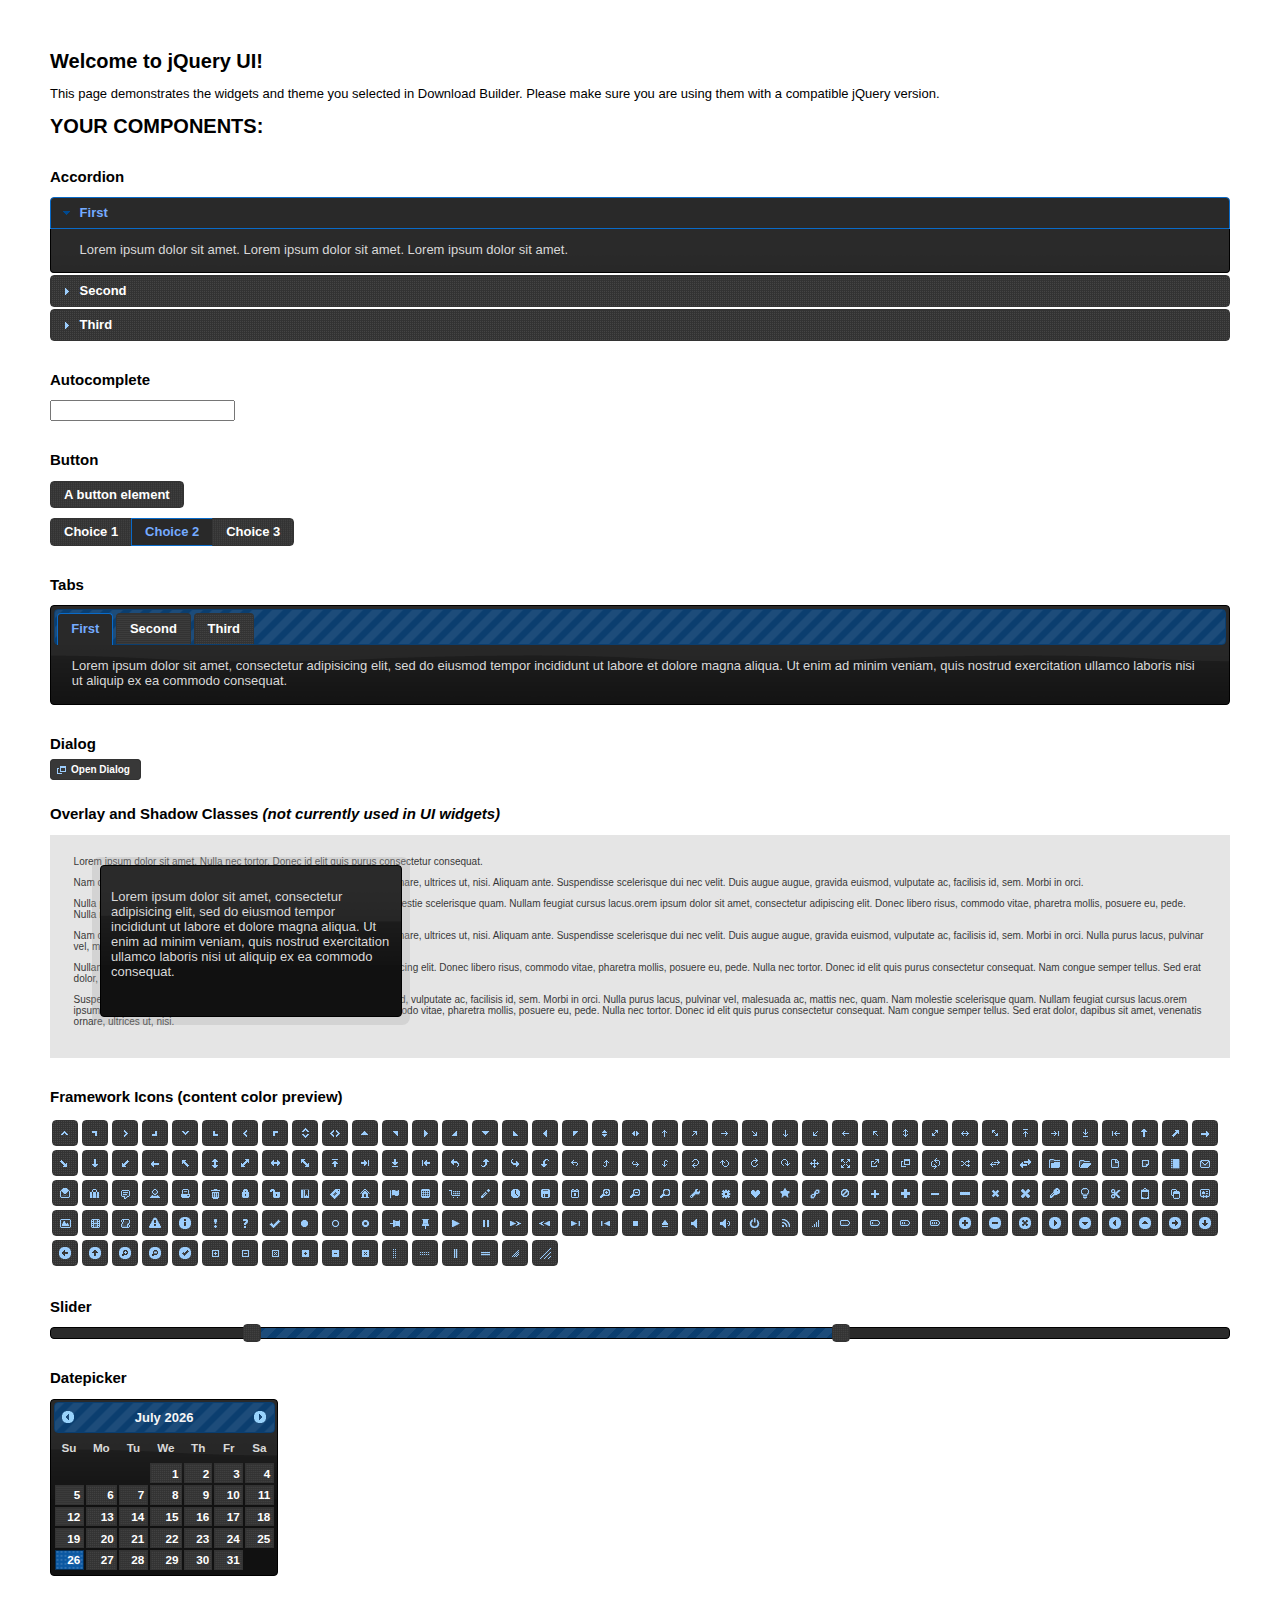
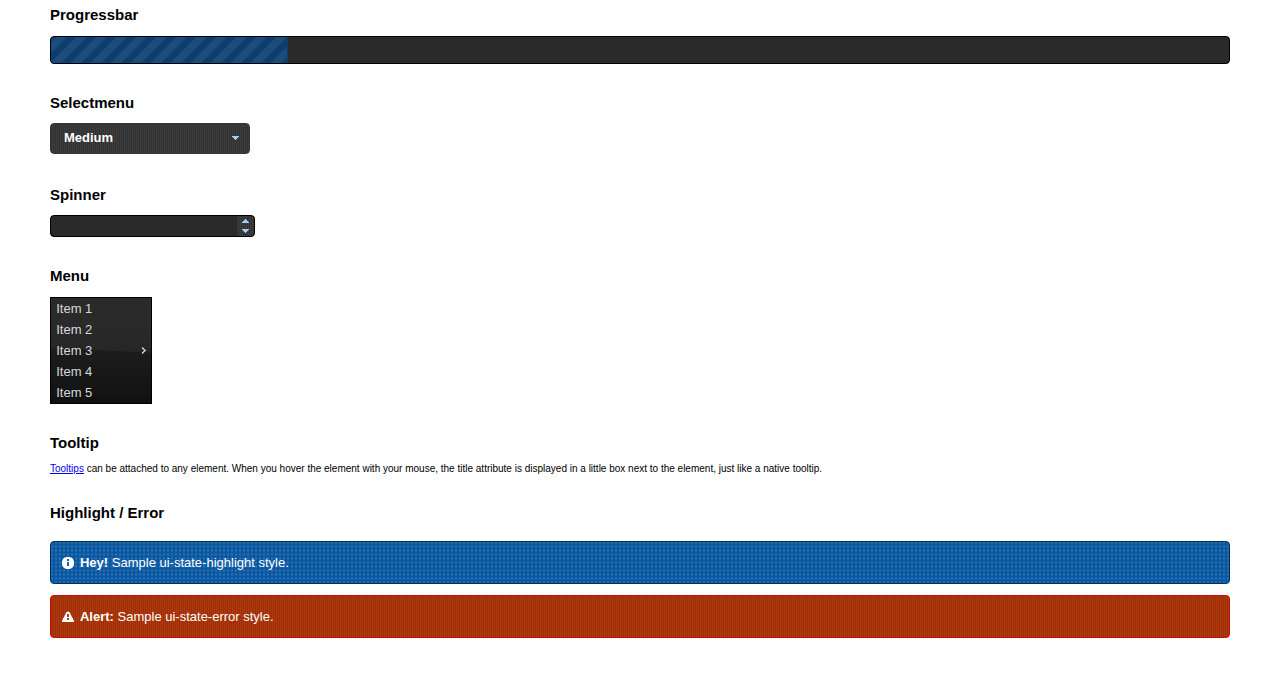
<file: CSS/theme1/index.html>
<!doctype html>
<html lang="us">
<head>
	<meta charset="utf-8">
	<title>jQuery UI Example Page</title>
	<link href="jquery-ui.css" rel="stylesheet">
	<style>
	body{
		font: 62.5% "Trebuchet MS", sans-serif;
		margin: 50px;
	}
	.demoHeaders {
		margin-top: 2em;
	}
	#dialog-link {
		padding: .4em 1em .4em 20px;
		text-decoration: none;
		position: relative;
	}
	#dialog-link span.ui-icon {
		margin: 0 5px 0 0;
		position: absolute;
		left: .2em;
		top: 50%;
		margin-top: -8px;
	}
	#icons {
		margin: 0;
		padding: 0;
	}
	#icons li {
		margin: 2px;
		position: relative;
		padding: 4px 0;
		cursor: pointer;
		float: left;
		list-style: none;
	}
	#icons span.ui-icon {
		float: left;
		margin: 0 4px;
	}
	.fakewindowcontain .ui-widget-overlay {
		position: absolute;
	}
	select {
		width: 200px;
	}
	</style>
</head>
<body>

<h1>Welcome to jQuery UI!</h1>

<div class="ui-widget">
	<p>This page demonstrates the widgets and theme you selected in Download Builder. Please make sure you are using them with a compatible jQuery version.</p>
</div>

<h1>YOUR COMPONENTS:</h1>


<!-- Accordion -->
<h2 class="demoHeaders">Accordion</h2>
<div id="accordion">
	<h3>First</h3>
	<div>Lorem ipsum dolor sit amet. Lorem ipsum dolor sit amet. Lorem ipsum dolor sit amet.</div>
	<h3>Second</h3>
	<div>Phasellus mattis tincidunt nibh.</div>
	<h3>Third</h3>
	<div>Nam dui erat, auctor a, dignissim quis.</div>
</div>



<!-- Autocomplete -->
<h2 class="demoHeaders">Autocomplete</h2>
<div>
	<input id="autocomplete" title="type &quot;a&quot;">
</div>



<!-- Button -->
<h2 class="demoHeaders">Button</h2>
<button id="button">A button element</button>
<form style="margin-top: 1em;">
	<div id="radioset">
		<input type="radio" id="radio1" name="radio"><label for="radio1">Choice 1</label>
		<input type="radio" id="radio2" name="radio" checked="checked"><label for="radio2">Choice 2</label>
		<input type="radio" id="radio3" name="radio"><label for="radio3">Choice 3</label>
	</div>
</form>



<!-- Tabs -->
<h2 class="demoHeaders">Tabs</h2>
<div id="tabs">
	<ul>
		<li><a href="#tabs-1">First</a></li>
		<li><a href="#tabs-2">Second</a></li>
		<li><a href="#tabs-3">Third</a></li>
	</ul>
	<div id="tabs-1">Lorem ipsum dolor sit amet, consectetur adipisicing elit, sed do eiusmod tempor incididunt ut labore et dolore magna aliqua. Ut enim ad minim veniam, quis nostrud exercitation ullamco laboris nisi ut aliquip ex ea commodo consequat.</div>
	<div id="tabs-2">Phasellus mattis tincidunt nibh. Cras orci urna, blandit id, pretium vel, aliquet ornare, felis. Maecenas scelerisque sem non nisl. Fusce sed lorem in enim dictum bibendum.</div>
	<div id="tabs-3">Nam dui erat, auctor a, dignissim quis, sollicitudin eu, felis. Pellentesque nisi urna, interdum eget, sagittis et, consequat vestibulum, lacus. Mauris porttitor ullamcorper augue.</div>
</div>



<!-- Dialog NOTE: Dialog is not generated by UI in this demo so it can be visually styled in themeroller-->
<h2 class="demoHeaders">Dialog</h2>
<p><a href="#" id="dialog-link" class="ui-state-default ui-corner-all"><span class="ui-icon ui-icon-newwin"></span>Open Dialog</a></p>

<h2 class="demoHeaders">Overlay and Shadow Classes <em>(not currently used in UI widgets)</em></h2>
<div style="position: relative; width: 96%; height: 200px; padding:1% 2%; overflow:hidden;" class="fakewindowcontain">
	<p>Lorem ipsum dolor sit amet,  Nulla nec tortor. Donec id elit quis purus consectetur consequat. </p><p>Nam congue semper tellus. Sed erat dolor, dapibus sit amet, venenatis ornare, ultrices ut, nisi. Aliquam ante. Suspendisse scelerisque dui nec velit. Duis augue augue, gravida euismod, vulputate ac, facilisis id, sem. Morbi in orci. </p><p>Nulla purus lacus, pulvinar vel, malesuada ac, mattis nec, quam. Nam molestie scelerisque quam. Nullam feugiat cursus lacus.orem ipsum dolor sit amet, consectetur adipiscing elit. Donec libero risus, commodo vitae, pharetra mollis, posuere eu, pede. Nulla nec tortor. Donec id elit quis purus consectetur consequat. </p><p>Nam congue semper tellus. Sed erat dolor, dapibus sit amet, venenatis ornare, ultrices ut, nisi. Aliquam ante. Suspendisse scelerisque dui nec velit. Duis augue augue, gravida euismod, vulputate ac, facilisis id, sem. Morbi in orci. Nulla purus lacus, pulvinar vel, malesuada ac, mattis nec, quam. Nam molestie scelerisque quam. </p><p>Nullam feugiat cursus lacus.orem ipsum dolor sit amet, consectetur adipiscing elit. Donec libero risus, commodo vitae, pharetra mollis, posuere eu, pede. Nulla nec tortor. Donec id elit quis purus consectetur consequat. Nam congue semper tellus. Sed erat dolor, dapibus sit amet, venenatis ornare, ultrices ut, nisi. Aliquam ante. </p><p>Suspendisse scelerisque dui nec velit. Duis augue augue, gravida euismod, vulputate ac, facilisis id, sem. Morbi in orci. Nulla purus lacus, pulvinar vel, malesuada ac, mattis nec, quam. Nam molestie scelerisque quam. Nullam feugiat cursus lacus.orem ipsum dolor sit amet, consectetur adipiscing elit. Donec libero risus, commodo vitae, pharetra mollis, posuere eu, pede. Nulla nec tortor. Donec id elit quis purus consectetur consequat. Nam congue semper tellus. Sed erat dolor, dapibus sit amet, venenatis ornare, ultrices ut, nisi. </p>

	<!-- ui-dialog -->
	<div class="ui-overlay"><div class="ui-widget-overlay"></div><div class="ui-widget-shadow ui-corner-all" style="width: 302px; height: 152px; position: absolute; left: 50px; top: 30px;"></div></div>
	<div style="position: absolute; width: 280px; height: 130px;left: 50px; top: 30px; padding: 10px;" class="ui-widget ui-widget-content ui-corner-all">
		<div class="ui-dialog-content ui-widget-content" style="background: none; border: 0;">
			<p>Lorem ipsum dolor sit amet, consectetur adipisicing elit, sed do eiusmod tempor incididunt ut labore et dolore magna aliqua. Ut enim ad minim veniam, quis nostrud exercitation ullamco laboris nisi ut aliquip ex ea commodo consequat.</p>
		</div>
	</div>

</div>

<!-- ui-dialog -->
<div id="dialog" title="Dialog Title">
	<p>Lorem ipsum dolor sit amet, consectetur adipisicing elit, sed do eiusmod tempor incididunt ut labore et dolore magna aliqua. Ut enim ad minim veniam, quis nostrud exercitation ullamco laboris nisi ut aliquip ex ea commodo consequat.</p>
</div>



<h2 class="demoHeaders">Framework Icons (content color preview)</h2>
<ul id="icons" class="ui-widget ui-helper-clearfix">
	<li class="ui-state-default ui-corner-all" title=".ui-icon-carat-1-n"><span class="ui-icon ui-icon-carat-1-n"></span></li>
	<li class="ui-state-default ui-corner-all" title=".ui-icon-carat-1-ne"><span class="ui-icon ui-icon-carat-1-ne"></span></li>
	<li class="ui-state-default ui-corner-all" title=".ui-icon-carat-1-e"><span class="ui-icon ui-icon-carat-1-e"></span></li>
	<li class="ui-state-default ui-corner-all" title=".ui-icon-carat-1-se"><span class="ui-icon ui-icon-carat-1-se"></span></li>
	<li class="ui-state-default ui-corner-all" title=".ui-icon-carat-1-s"><span class="ui-icon ui-icon-carat-1-s"></span></li>
	<li class="ui-state-default ui-corner-all" title=".ui-icon-carat-1-sw"><span class="ui-icon ui-icon-carat-1-sw"></span></li>
	<li class="ui-state-default ui-corner-all" title=".ui-icon-carat-1-w"><span class="ui-icon ui-icon-carat-1-w"></span></li>
	<li class="ui-state-default ui-corner-all" title=".ui-icon-carat-1-nw"><span class="ui-icon ui-icon-carat-1-nw"></span></li>
	<li class="ui-state-default ui-corner-all" title=".ui-icon-carat-2-n-s"><span class="ui-icon ui-icon-carat-2-n-s"></span></li>
	<li class="ui-state-default ui-corner-all" title=".ui-icon-carat-2-e-w"><span class="ui-icon ui-icon-carat-2-e-w"></span></li>
	<li class="ui-state-default ui-corner-all" title=".ui-icon-triangle-1-n"><span class="ui-icon ui-icon-triangle-1-n"></span></li>
	<li class="ui-state-default ui-corner-all" title=".ui-icon-triangle-1-ne"><span class="ui-icon ui-icon-triangle-1-ne"></span></li>
	<li class="ui-state-default ui-corner-all" title=".ui-icon-triangle-1-e"><span class="ui-icon ui-icon-triangle-1-e"></span></li>
	<li class="ui-state-default ui-corner-all" title=".ui-icon-triangle-1-se"><span class="ui-icon ui-icon-triangle-1-se"></span></li>
	<li class="ui-state-default ui-corner-all" title=".ui-icon-triangle-1-s"><span class="ui-icon ui-icon-triangle-1-s"></span></li>
	<li class="ui-state-default ui-corner-all" title=".ui-icon-triangle-1-sw"><span class="ui-icon ui-icon-triangle-1-sw"></span></li>
	<li class="ui-state-default ui-corner-all" title=".ui-icon-triangle-1-w"><span class="ui-icon ui-icon-triangle-1-w"></span></li>
	<li class="ui-state-default ui-corner-all" title=".ui-icon-triangle-1-nw"><span class="ui-icon ui-icon-triangle-1-nw"></span></li>
	<li class="ui-state-default ui-corner-all" title=".ui-icon-triangle-2-n-s"><span class="ui-icon ui-icon-triangle-2-n-s"></span></li>
	<li class="ui-state-default ui-corner-all" title=".ui-icon-triangle-2-e-w"><span class="ui-icon ui-icon-triangle-2-e-w"></span></li>
	<li class="ui-state-default ui-corner-all" title=".ui-icon-arrow-1-n"><span class="ui-icon ui-icon-arrow-1-n"></span></li>
	<li class="ui-state-default ui-corner-all" title=".ui-icon-arrow-1-ne"><span class="ui-icon ui-icon-arrow-1-ne"></span></li>
	<li class="ui-state-default ui-corner-all" title=".ui-icon-arrow-1-e"><span class="ui-icon ui-icon-arrow-1-e"></span></li>
	<li class="ui-state-default ui-corner-all" title=".ui-icon-arrow-1-se"><span class="ui-icon ui-icon-arrow-1-se"></span></li>
	<li class="ui-state-default ui-corner-all" title=".ui-icon-arrow-1-s"><span class="ui-icon ui-icon-arrow-1-s"></span></li>
	<li class="ui-state-default ui-corner-all" title=".ui-icon-arrow-1-sw"><span class="ui-icon ui-icon-arrow-1-sw"></span></li>
	<li class="ui-state-default ui-corner-all" title=".ui-icon-arrow-1-w"><span class="ui-icon ui-icon-arrow-1-w"></span></li>
	<li class="ui-state-default ui-corner-all" title=".ui-icon-arrow-1-nw"><span class="ui-icon ui-icon-arrow-1-nw"></span></li>
	<li class="ui-state-default ui-corner-all" title=".ui-icon-arrow-2-n-s"><span class="ui-icon ui-icon-arrow-2-n-s"></span></li>
	<li class="ui-state-default ui-corner-all" title=".ui-icon-arrow-2-ne-sw"><span class="ui-icon ui-icon-arrow-2-ne-sw"></span></li>
	<li class="ui-state-default ui-corner-all" title=".ui-icon-arrow-2-e-w"><span class="ui-icon ui-icon-arrow-2-e-w"></span></li>
	<li class="ui-state-default ui-corner-all" title=".ui-icon-arrow-2-se-nw"><span class="ui-icon ui-icon-arrow-2-se-nw"></span></li>
	<li class="ui-state-default ui-corner-all" title=".ui-icon-arrowstop-1-n"><span class="ui-icon ui-icon-arrowstop-1-n"></span></li>
	<li class="ui-state-default ui-corner-all" title=".ui-icon-arrowstop-1-e"><span class="ui-icon ui-icon-arrowstop-1-e"></span></li>
	<li class="ui-state-default ui-corner-all" title=".ui-icon-arrowstop-1-s"><span class="ui-icon ui-icon-arrowstop-1-s"></span></li>
	<li class="ui-state-default ui-corner-all" title=".ui-icon-arrowstop-1-w"><span class="ui-icon ui-icon-arrowstop-1-w"></span></li>
	<li class="ui-state-default ui-corner-all" title=".ui-icon-arrowthick-1-n"><span class="ui-icon ui-icon-arrowthick-1-n"></span></li>
	<li class="ui-state-default ui-corner-all" title=".ui-icon-arrowthick-1-ne"><span class="ui-icon ui-icon-arrowthick-1-ne"></span></li>
	<li class="ui-state-default ui-corner-all" title=".ui-icon-arrowthick-1-e"><span class="ui-icon ui-icon-arrowthick-1-e"></span></li>
	<li class="ui-state-default ui-corner-all" title=".ui-icon-arrowthick-1-se"><span class="ui-icon ui-icon-arrowthick-1-se"></span></li>
	<li class="ui-state-default ui-corner-all" title=".ui-icon-arrowthick-1-s"><span class="ui-icon ui-icon-arrowthick-1-s"></span></li>
	<li class="ui-state-default ui-corner-all" title=".ui-icon-arrowthick-1-sw"><span class="ui-icon ui-icon-arrowthick-1-sw"></span></li>
	<li class="ui-state-default ui-corner-all" title=".ui-icon-arrowthick-1-w"><span class="ui-icon ui-icon-arrowthick-1-w"></span></li>
	<li class="ui-state-default ui-corner-all" title=".ui-icon-arrowthick-1-nw"><span class="ui-icon ui-icon-arrowthick-1-nw"></span></li>
	<li class="ui-state-default ui-corner-all" title=".ui-icon-arrowthick-2-n-s"><span class="ui-icon ui-icon-arrowthick-2-n-s"></span></li>
	<li class="ui-state-default ui-corner-all" title=".ui-icon-arrowthick-2-ne-sw"><span class="ui-icon ui-icon-arrowthick-2-ne-sw"></span></li>
	<li class="ui-state-default ui-corner-all" title=".ui-icon-arrowthick-2-e-w"><span class="ui-icon ui-icon-arrowthick-2-e-w"></span></li>
	<li class="ui-state-default ui-corner-all" title=".ui-icon-arrowthick-2-se-nw"><span class="ui-icon ui-icon-arrowthick-2-se-nw"></span></li>
	<li class="ui-state-default ui-corner-all" title=".ui-icon-arrowthickstop-1-n"><span class="ui-icon ui-icon-arrowthickstop-1-n"></span></li>
	<li class="ui-state-default ui-corner-all" title=".ui-icon-arrowthickstop-1-e"><span class="ui-icon ui-icon-arrowthickstop-1-e"></span></li>
	<li class="ui-state-default ui-corner-all" title=".ui-icon-arrowthickstop-1-s"><span class="ui-icon ui-icon-arrowthickstop-1-s"></span></li>
	<li class="ui-state-default ui-corner-all" title=".ui-icon-arrowthickstop-1-w"><span class="ui-icon ui-icon-arrowthickstop-1-w"></span></li>
	<li class="ui-state-default ui-corner-all" title=".ui-icon-arrowreturnthick-1-w"><span class="ui-icon ui-icon-arrowreturnthick-1-w"></span></li>
	<li class="ui-state-default ui-corner-all" title=".ui-icon-arrowreturnthick-1-n"><span class="ui-icon ui-icon-arrowreturnthick-1-n"></span></li>
	<li class="ui-state-default ui-corner-all" title=".ui-icon-arrowreturnthick-1-e"><span class="ui-icon ui-icon-arrowreturnthick-1-e"></span></li>
	<li class="ui-state-default ui-corner-all" title=".ui-icon-arrowreturnthick-1-s"><span class="ui-icon ui-icon-arrowreturnthick-1-s"></span></li>
	<li class="ui-state-default ui-corner-all" title=".ui-icon-arrowreturn-1-w"><span class="ui-icon ui-icon-arrowreturn-1-w"></span></li>
	<li class="ui-state-default ui-corner-all" title=".ui-icon-arrowreturn-1-n"><span class="ui-icon ui-icon-arrowreturn-1-n"></span></li>
	<li class="ui-state-default ui-corner-all" title=".ui-icon-arrowreturn-1-e"><span class="ui-icon ui-icon-arrowreturn-1-e"></span></li>
	<li class="ui-state-default ui-corner-all" title=".ui-icon-arrowreturn-1-s"><span class="ui-icon ui-icon-arrowreturn-1-s"></span></li>
	<li class="ui-state-default ui-corner-all" title=".ui-icon-arrowrefresh-1-w"><span class="ui-icon ui-icon-arrowrefresh-1-w"></span></li>
	<li class="ui-state-default ui-corner-all" title=".ui-icon-arrowrefresh-1-n"><span class="ui-icon ui-icon-arrowrefresh-1-n"></span></li>
	<li class="ui-state-default ui-corner-all" title=".ui-icon-arrowrefresh-1-e"><span class="ui-icon ui-icon-arrowrefresh-1-e"></span></li>
	<li class="ui-state-default ui-corner-all" title=".ui-icon-arrowrefresh-1-s"><span class="ui-icon ui-icon-arrowrefresh-1-s"></span></li>
	<li class="ui-state-default ui-corner-all" title=".ui-icon-arrow-4"><span class="ui-icon ui-icon-arrow-4"></span></li>
	<li class="ui-state-default ui-corner-all" title=".ui-icon-arrow-4-diag"><span class="ui-icon ui-icon-arrow-4-diag"></span></li>
	<li class="ui-state-default ui-corner-all" title=".ui-icon-extlink"><span class="ui-icon ui-icon-extlink"></span></li>
	<li class="ui-state-default ui-corner-all" title=".ui-icon-newwin"><span class="ui-icon ui-icon-newwin"></span></li>
	<li class="ui-state-default ui-corner-all" title=".ui-icon-refresh"><span class="ui-icon ui-icon-refresh"></span></li>
	<li class="ui-state-default ui-corner-all" title=".ui-icon-shuffle"><span class="ui-icon ui-icon-shuffle"></span></li>
	<li class="ui-state-default ui-corner-all" title=".ui-icon-transfer-e-w"><span class="ui-icon ui-icon-transfer-e-w"></span></li>
	<li class="ui-state-default ui-corner-all" title=".ui-icon-transferthick-e-w"><span class="ui-icon ui-icon-transferthick-e-w"></span></li>
	<li class="ui-state-default ui-corner-all" title=".ui-icon-folder-collapsed"><span class="ui-icon ui-icon-folder-collapsed"></span></li>
	<li class="ui-state-default ui-corner-all" title=".ui-icon-folder-open"><span class="ui-icon ui-icon-folder-open"></span></li>
	<li class="ui-state-default ui-corner-all" title=".ui-icon-document"><span class="ui-icon ui-icon-document"></span></li>
	<li class="ui-state-default ui-corner-all" title=".ui-icon-document-b"><span class="ui-icon ui-icon-document-b"></span></li>
	<li class="ui-state-default ui-corner-all" title=".ui-icon-note"><span class="ui-icon ui-icon-note"></span></li>
	<li class="ui-state-default ui-corner-all" title=".ui-icon-mail-closed"><span class="ui-icon ui-icon-mail-closed"></span></li>
	<li class="ui-state-default ui-corner-all" title=".ui-icon-mail-open"><span class="ui-icon ui-icon-mail-open"></span></li>
	<li class="ui-state-default ui-corner-all" title=".ui-icon-suitcase"><span class="ui-icon ui-icon-suitcase"></span></li>
	<li class="ui-state-default ui-corner-all" title=".ui-icon-comment"><span class="ui-icon ui-icon-comment"></span></li>
	<li class="ui-state-default ui-corner-all" title=".ui-icon-person"><span class="ui-icon ui-icon-person"></span></li>
	<li class="ui-state-default ui-corner-all" title=".ui-icon-print"><span class="ui-icon ui-icon-print"></span></li>
	<li class="ui-state-default ui-corner-all" title=".ui-icon-trash"><span class="ui-icon ui-icon-trash"></span></li>
	<li class="ui-state-default ui-corner-all" title=".ui-icon-locked"><span class="ui-icon ui-icon-locked"></span></li>
	<li class="ui-state-default ui-corner-all" title=".ui-icon-unlocked"><span class="ui-icon ui-icon-unlocked"></span></li>
	<li class="ui-state-default ui-corner-all" title=".ui-icon-bookmark"><span class="ui-icon ui-icon-bookmark"></span></li>
	<li class="ui-state-default ui-corner-all" title=".ui-icon-tag"><span class="ui-icon ui-icon-tag"></span></li>
	<li class="ui-state-default ui-corner-all" title=".ui-icon-home"><span class="ui-icon ui-icon-home"></span></li>
	<li class="ui-state-default ui-corner-all" title=".ui-icon-flag"><span class="ui-icon ui-icon-flag"></span></li>
	<li class="ui-state-default ui-corner-all" title=".ui-icon-calculator"><span class="ui-icon ui-icon-calculator"></span></li>
	<li class="ui-state-default ui-corner-all" title=".ui-icon-cart"><span class="ui-icon ui-icon-cart"></span></li>
	<li class="ui-state-default ui-corner-all" title=".ui-icon-pencil"><span class="ui-icon ui-icon-pencil"></span></li>
	<li class="ui-state-default ui-corner-all" title=".ui-icon-clock"><span class="ui-icon ui-icon-clock"></span></li>
	<li class="ui-state-default ui-corner-all" title=".ui-icon-disk"><span class="ui-icon ui-icon-disk"></span></li>
	<li class="ui-state-default ui-corner-all" title=".ui-icon-calendar"><span class="ui-icon ui-icon-calendar"></span></li>
	<li class="ui-state-default ui-corner-all" title=".ui-icon-zoomin"><span class="ui-icon ui-icon-zoomin"></span></li>
	<li class="ui-state-default ui-corner-all" title=".ui-icon-zoomout"><span class="ui-icon ui-icon-zoomout"></span></li>
	<li class="ui-state-default ui-corner-all" title=".ui-icon-search"><span class="ui-icon ui-icon-search"></span></li>
	<li class="ui-state-default ui-corner-all" title=".ui-icon-wrench"><span class="ui-icon ui-icon-wrench"></span></li>
	<li class="ui-state-default ui-corner-all" title=".ui-icon-gear"><span class="ui-icon ui-icon-gear"></span></li>
	<li class="ui-state-default ui-corner-all" title=".ui-icon-heart"><span class="ui-icon ui-icon-heart"></span></li>
	<li class="ui-state-default ui-corner-all" title=".ui-icon-star"><span class="ui-icon ui-icon-star"></span></li>
	<li class="ui-state-default ui-corner-all" title=".ui-icon-link"><span class="ui-icon ui-icon-link"></span></li>
	<li class="ui-state-default ui-corner-all" title=".ui-icon-cancel"><span class="ui-icon ui-icon-cancel"></span></li>
	<li class="ui-state-default ui-corner-all" title=".ui-icon-plus"><span class="ui-icon ui-icon-plus"></span></li>
	<li class="ui-state-default ui-corner-all" title=".ui-icon-plusthick"><span class="ui-icon ui-icon-plusthick"></span></li>
	<li class="ui-state-default ui-corner-all" title=".ui-icon-minus"><span class="ui-icon ui-icon-minus"></span></li>
	<li class="ui-state-default ui-corner-all" title=".ui-icon-minusthick"><span class="ui-icon ui-icon-minusthick"></span></li>
	<li class="ui-state-default ui-corner-all" title=".ui-icon-close"><span class="ui-icon ui-icon-close"></span></li>
	<li class="ui-state-default ui-corner-all" title=".ui-icon-closethick"><span class="ui-icon ui-icon-closethick"></span></li>
	<li class="ui-state-default ui-corner-all" title=".ui-icon-key"><span class="ui-icon ui-icon-key"></span></li>
	<li class="ui-state-default ui-corner-all" title=".ui-icon-lightbulb"><span class="ui-icon ui-icon-lightbulb"></span></li>
	<li class="ui-state-default ui-corner-all" title=".ui-icon-scissors"><span class="ui-icon ui-icon-scissors"></span></li>
	<li class="ui-state-default ui-corner-all" title=".ui-icon-clipboard"><span class="ui-icon ui-icon-clipboard"></span></li>
	<li class="ui-state-default ui-corner-all" title=".ui-icon-copy"><span class="ui-icon ui-icon-copy"></span></li>
	<li class="ui-state-default ui-corner-all" title=".ui-icon-contact"><span class="ui-icon ui-icon-contact"></span></li>
	<li class="ui-state-default ui-corner-all" title=".ui-icon-image"><span class="ui-icon ui-icon-image"></span></li>
	<li class="ui-state-default ui-corner-all" title=".ui-icon-video"><span class="ui-icon ui-icon-video"></span></li>
	<li class="ui-state-default ui-corner-all" title=".ui-icon-script"><span class="ui-icon ui-icon-script"></span></li>
	<li class="ui-state-default ui-corner-all" title=".ui-icon-alert"><span class="ui-icon ui-icon-alert"></span></li>
	<li class="ui-state-default ui-corner-all" title=".ui-icon-info"><span class="ui-icon ui-icon-info"></span></li>
	<li class="ui-state-default ui-corner-all" title=".ui-icon-notice"><span class="ui-icon ui-icon-notice"></span></li>
	<li class="ui-state-default ui-corner-all" title=".ui-icon-help"><span class="ui-icon ui-icon-help"></span></li>
	<li class="ui-state-default ui-corner-all" title=".ui-icon-check"><span class="ui-icon ui-icon-check"></span></li>
	<li class="ui-state-default ui-corner-all" title=".ui-icon-bullet"><span class="ui-icon ui-icon-bullet"></span></li>
	<li class="ui-state-default ui-corner-all" title=".ui-icon-radio-off"><span class="ui-icon ui-icon-radio-off"></span></li>
	<li class="ui-state-default ui-corner-all" title=".ui-icon-radio-on"><span class="ui-icon ui-icon-radio-on"></span></li>
	<li class="ui-state-default ui-corner-all" title=".ui-icon-pin-w"><span class="ui-icon ui-icon-pin-w"></span></li>
	<li class="ui-state-default ui-corner-all" title=".ui-icon-pin-s"><span class="ui-icon ui-icon-pin-s"></span></li>
	<li class="ui-state-default ui-corner-all" title=".ui-icon-play"><span class="ui-icon ui-icon-play"></span></li>
	<li class="ui-state-default ui-corner-all" title=".ui-icon-pause"><span class="ui-icon ui-icon-pause"></span></li>
	<li class="ui-state-default ui-corner-all" title=".ui-icon-seek-next"><span class="ui-icon ui-icon-seek-next"></span></li>
	<li class="ui-state-default ui-corner-all" title=".ui-icon-seek-prev"><span class="ui-icon ui-icon-seek-prev"></span></li>
	<li class="ui-state-default ui-corner-all" title=".ui-icon-seek-end"><span class="ui-icon ui-icon-seek-end"></span></li>
	<li class="ui-state-default ui-corner-all" title=".ui-icon-seek-first"><span class="ui-icon ui-icon-seek-first"></span></li>
	<li class="ui-state-default ui-corner-all" title=".ui-icon-stop"><span class="ui-icon ui-icon-stop"></span></li>
	<li class="ui-state-default ui-corner-all" title=".ui-icon-eject"><span class="ui-icon ui-icon-eject"></span></li>
	<li class="ui-state-default ui-corner-all" title=".ui-icon-volume-off"><span class="ui-icon ui-icon-volume-off"></span></li>
	<li class="ui-state-default ui-corner-all" title=".ui-icon-volume-on"><span class="ui-icon ui-icon-volume-on"></span></li>
	<li class="ui-state-default ui-corner-all" title=".ui-icon-power"><span class="ui-icon ui-icon-power"></span></li>
	<li class="ui-state-default ui-corner-all" title=".ui-icon-signal-diag"><span class="ui-icon ui-icon-signal-diag"></span></li>
	<li class="ui-state-default ui-corner-all" title=".ui-icon-signal"><span class="ui-icon ui-icon-signal"></span></li>
	<li class="ui-state-default ui-corner-all" title=".ui-icon-battery-0"><span class="ui-icon ui-icon-battery-0"></span></li>
	<li class="ui-state-default ui-corner-all" title=".ui-icon-battery-1"><span class="ui-icon ui-icon-battery-1"></span></li>
	<li class="ui-state-default ui-corner-all" title=".ui-icon-battery-2"><span class="ui-icon ui-icon-battery-2"></span></li>
	<li class="ui-state-default ui-corner-all" title=".ui-icon-battery-3"><span class="ui-icon ui-icon-battery-3"></span></li>
	<li class="ui-state-default ui-corner-all" title=".ui-icon-circle-plus"><span class="ui-icon ui-icon-circle-plus"></span></li>
	<li class="ui-state-default ui-corner-all" title=".ui-icon-circle-minus"><span class="ui-icon ui-icon-circle-minus"></span></li>
	<li class="ui-state-default ui-corner-all" title=".ui-icon-circle-close"><span class="ui-icon ui-icon-circle-close"></span></li>
	<li class="ui-state-default ui-corner-all" title=".ui-icon-circle-triangle-e"><span class="ui-icon ui-icon-circle-triangle-e"></span></li>
	<li class="ui-state-default ui-corner-all" title=".ui-icon-circle-triangle-s"><span class="ui-icon ui-icon-circle-triangle-s"></span></li>
	<li class="ui-state-default ui-corner-all" title=".ui-icon-circle-triangle-w"><span class="ui-icon ui-icon-circle-triangle-w"></span></li>
	<li class="ui-state-default ui-corner-all" title=".ui-icon-circle-triangle-n"><span class="ui-icon ui-icon-circle-triangle-n"></span></li>
	<li class="ui-state-default ui-corner-all" title=".ui-icon-circle-arrow-e"><span class="ui-icon ui-icon-circle-arrow-e"></span></li>
	<li class="ui-state-default ui-corner-all" title=".ui-icon-circle-arrow-s"><span class="ui-icon ui-icon-circle-arrow-s"></span></li>
	<li class="ui-state-default ui-corner-all" title=".ui-icon-circle-arrow-w"><span class="ui-icon ui-icon-circle-arrow-w"></span></li>
	<li class="ui-state-default ui-corner-all" title=".ui-icon-circle-arrow-n"><span class="ui-icon ui-icon-circle-arrow-n"></span></li>
	<li class="ui-state-default ui-corner-all" title=".ui-icon-circle-zoomin"><span class="ui-icon ui-icon-circle-zoomin"></span></li>
	<li class="ui-state-default ui-corner-all" title=".ui-icon-circle-zoomout"><span class="ui-icon ui-icon-circle-zoomout"></span></li>
	<li class="ui-state-default ui-corner-all" title=".ui-icon-circle-check"><span class="ui-icon ui-icon-circle-check"></span></li>
	<li class="ui-state-default ui-corner-all" title=".ui-icon-circlesmall-plus"><span class="ui-icon ui-icon-circlesmall-plus"></span></li>
	<li class="ui-state-default ui-corner-all" title=".ui-icon-circlesmall-minus"><span class="ui-icon ui-icon-circlesmall-minus"></span></li>
	<li class="ui-state-default ui-corner-all" title=".ui-icon-circlesmall-close"><span class="ui-icon ui-icon-circlesmall-close"></span></li>
	<li class="ui-state-default ui-corner-all" title=".ui-icon-squaresmall-plus"><span class="ui-icon ui-icon-squaresmall-plus"></span></li>
	<li class="ui-state-default ui-corner-all" title=".ui-icon-squaresmall-minus"><span class="ui-icon ui-icon-squaresmall-minus"></span></li>
	<li class="ui-state-default ui-corner-all" title=".ui-icon-squaresmall-close"><span class="ui-icon ui-icon-squaresmall-close"></span></li>
	<li class="ui-state-default ui-corner-all" title=".ui-icon-grip-dotted-vertical"><span class="ui-icon ui-icon-grip-dotted-vertical"></span></li>
	<li class="ui-state-default ui-corner-all" title=".ui-icon-grip-dotted-horizontal"><span class="ui-icon ui-icon-grip-dotted-horizontal"></span></li>
	<li class="ui-state-default ui-corner-all" title=".ui-icon-grip-solid-vertical"><span class="ui-icon ui-icon-grip-solid-vertical"></span></li>
	<li class="ui-state-default ui-corner-all" title=".ui-icon-grip-solid-horizontal"><span class="ui-icon ui-icon-grip-solid-horizontal"></span></li>
	<li class="ui-state-default ui-corner-all" title=".ui-icon-gripsmall-diagonal-se"><span class="ui-icon ui-icon-gripsmall-diagonal-se"></span></li>
	<li class="ui-state-default ui-corner-all" title=".ui-icon-grip-diagonal-se"><span class="ui-icon ui-icon-grip-diagonal-se"></span></li>
</ul>


<!-- Slider -->
<h2 class="demoHeaders">Slider</h2>
<div id="slider"></div>



<!-- Datepicker -->
<h2 class="demoHeaders">Datepicker</h2>
<div id="datepicker"></div>



<!-- Progressbar -->
<h2 class="demoHeaders">Progressbar</h2>
<div id="progressbar"></div>



<!-- Progressbar -->
<h2 class="demoHeaders">Selectmenu</h2>
<select id="selectmenu">
	<option>Slower</option>
	<option>Slow</option>
	<option selected="selected">Medium</option>
	<option>Fast</option>
	<option>Faster</option>
</select>



<!-- Spinner -->
<h2 class="demoHeaders">Spinner</h2>
<input id="spinner">



<!-- Menu -->
<h2 class="demoHeaders">Menu</h2>
<ul style="width:100px;" id="menu">
	<li>Item 1</li>
	<li>Item 2</li>
	<li>Item 3
		<ul>
			<li>Item 3-1</li>
			<li>Item 3-2</li>
			<li>Item 3-3</li>
			<li>Item 3-4</li>
			<li>Item 3-5</li>
		</ul>
	</li>
	<li>Item 4</li>
	<li>Item 5</li>
</ul>



<!-- Tooltip -->
<h2 class="demoHeaders">Tooltip</h2>
<p id="tooltip">
	<a href="#" title="That&apos;s what this widget is">Tooltips</a> can be attached to any element. When you hover
the element with your mouse, the title attribute is displayed in a little box next to the element, just like a native tooltip.
</p>


<!-- Highlight / Error -->
<h2 class="demoHeaders">Highlight / Error</h2>
<div class="ui-widget">
	<div class="ui-state-highlight ui-corner-all" style="margin-top: 20px; padding: 0 .7em;">
		<p><span class="ui-icon ui-icon-info" style="float: left; margin-right: .3em;"></span>
		<strong>Hey!</strong> Sample ui-state-highlight style.</p>
	</div>
</div>
<br>
<div class="ui-widget">
	<div class="ui-state-error ui-corner-all" style="padding: 0 .7em;">
		<p><span class="ui-icon ui-icon-alert" style="float: left; margin-right: .3em;"></span>
		<strong>Alert:</strong> Sample ui-state-error style.</p>
	</div>
</div>

<script src="external/jquery/jquery.js"></script>
<script src="jquery-ui.js"></script>
<script>

$( "#accordion" ).accordion();



var availableTags = [
	"ActionScript",
	"AppleScript",
	"Asp",
	"BASIC",
	"C",
	"C++",
	"Clojure",
	"COBOL",
	"ColdFusion",
	"Erlang",
	"Fortran",
	"Groovy",
	"Haskell",
	"Java",
	"JavaScript",
	"Lisp",
	"Perl",
	"PHP",
	"Python",
	"Ruby",
	"Scala",
	"Scheme"
];
$( "#autocomplete" ).autocomplete({
	source: availableTags
});



$( "#button" ).button();
$( "#radioset" ).buttonset();



$( "#tabs" ).tabs();



$( "#dialog" ).dialog({
	autoOpen: false,
	width: 400,
	buttons: [
		{
			text: "Ok",
			click: function() {
				$( this ).dialog( "close" );
			}
		},
		{
			text: "Cancel",
			click: function() {
				$( this ).dialog( "close" );
			}
		}
	]
});

// Link to open the dialog
$( "#dialog-link" ).click(function( event ) {
	$( "#dialog" ).dialog( "open" );
	event.preventDefault();
});



$( "#datepicker" ).datepicker({
	inline: true
});



$( "#slider" ).slider({
	range: true,
	values: [ 17, 67 ]
});



$( "#progressbar" ).progressbar({
	value: 20
});



$( "#spinner" ).spinner();



$( "#menu" ).menu();



$( "#tooltip" ).tooltip();



$( "#selectmenu" ).selectmenu();


// Hover states on the static widgets
$( "#dialog-link, #icons li" ).hover(
	function() {
		$( this ).addClass( "ui-state-hover" );
	},
	function() {
		$( this ).removeClass( "ui-state-hover" );
	}
);
</script>
</body>
</html>
</file>
